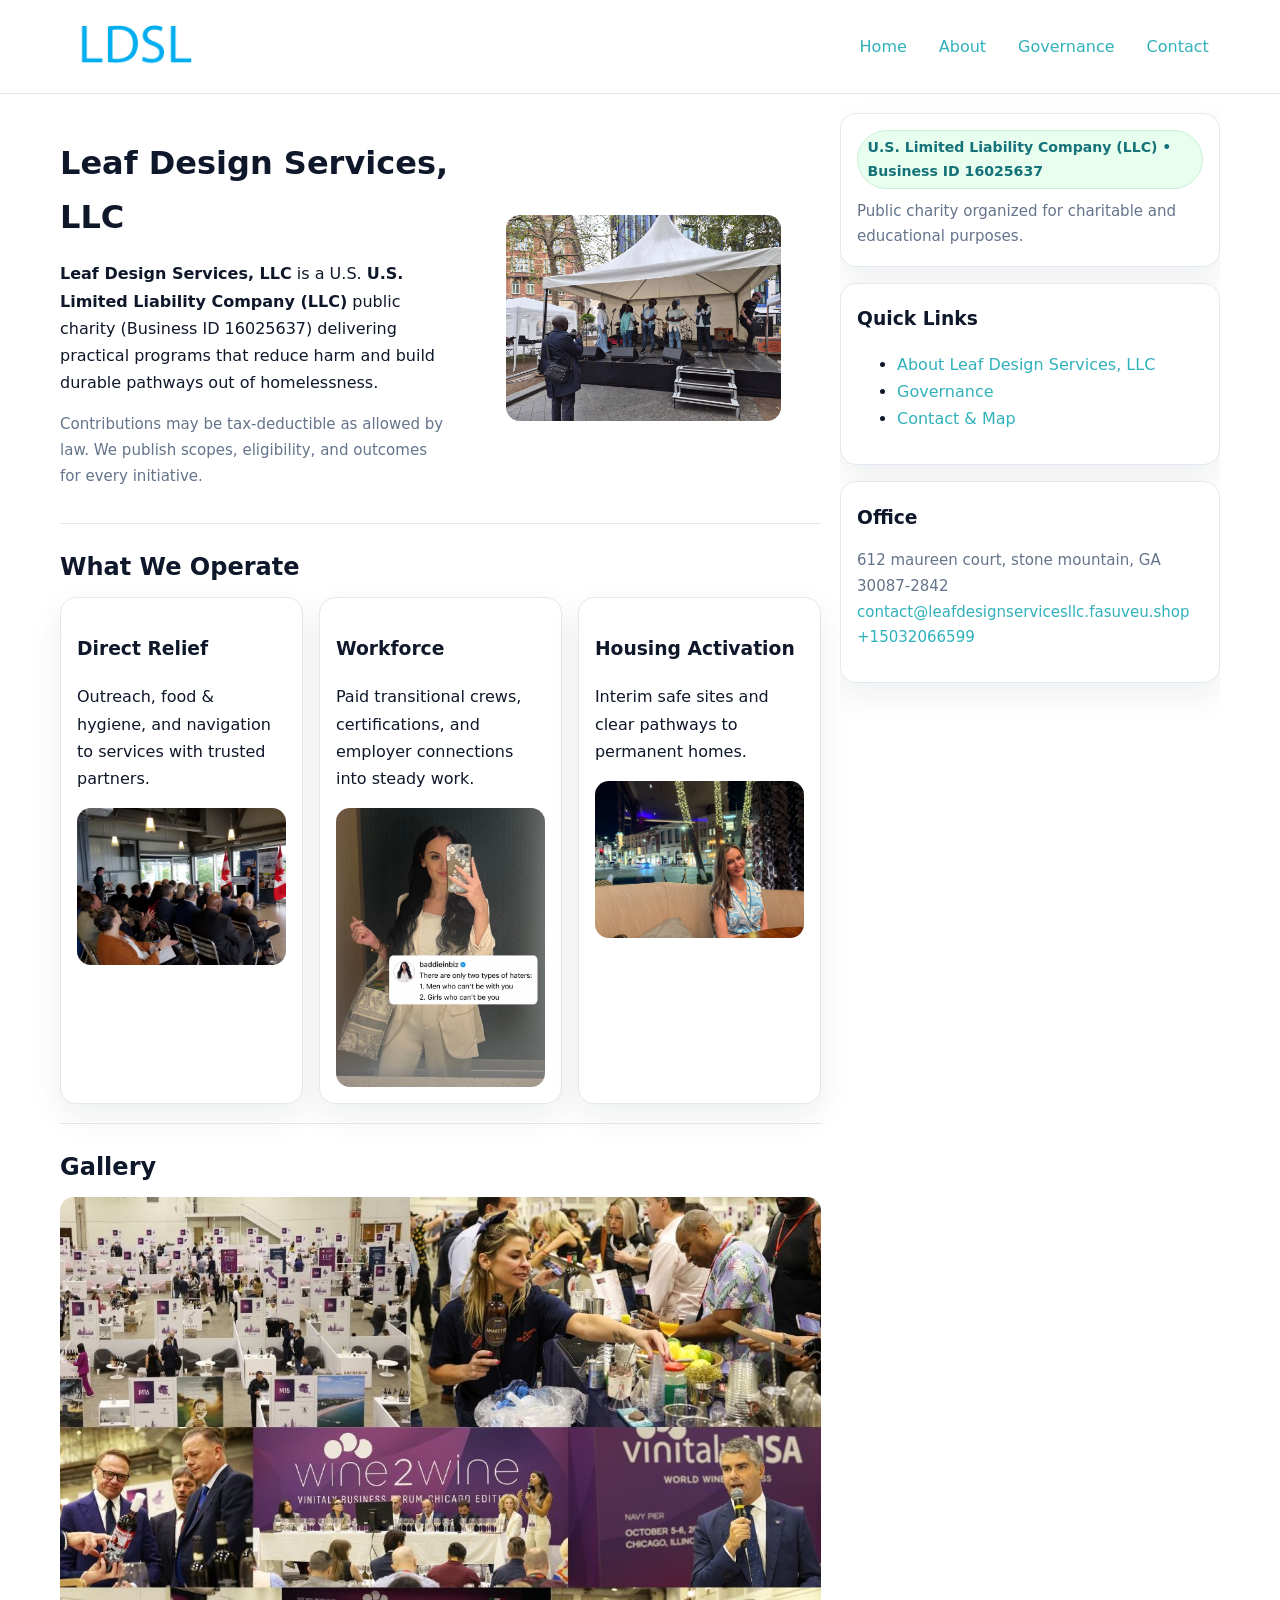
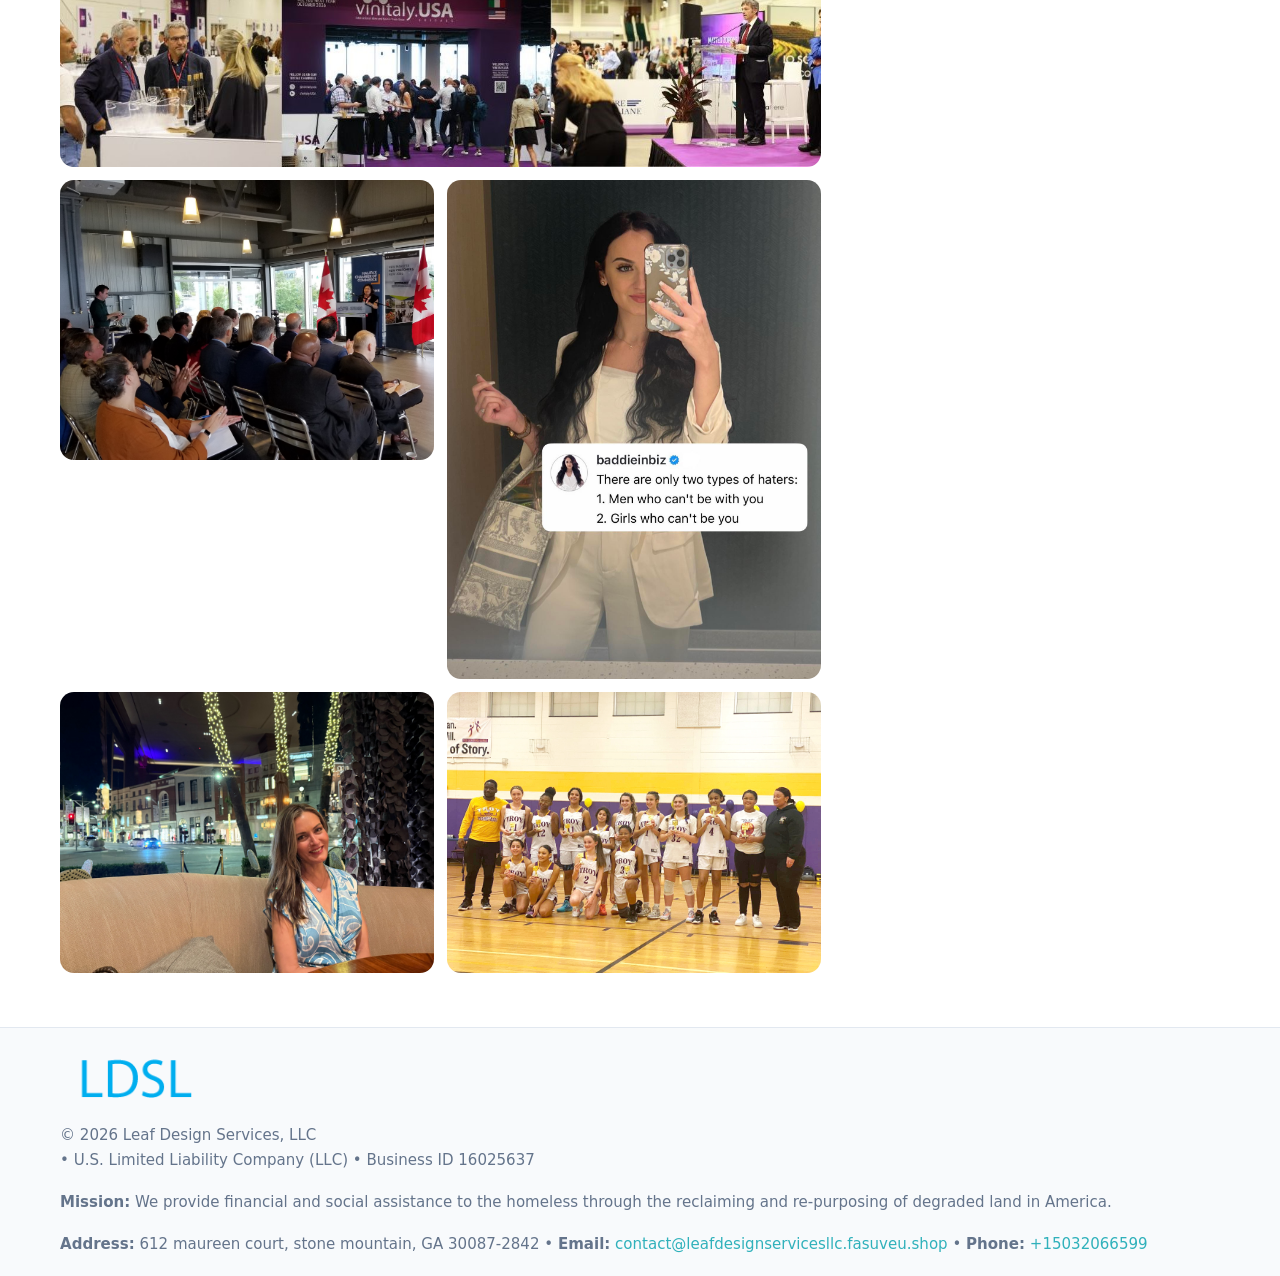
<file: index.html>
<!doctype html>
<html lang="en">
<head>
<meta charset="utf-8"/><meta name="viewport" content="width=device-width,initial-scale=1"/>
<title>Leaf Design Services, LLC – Nonprofit • 2025</title>
<link rel="stylesheet" href="assets/styles.css"/><link rel="icon" href="images/logo.png">
<meta name="data-ein" content="16025637"><meta name="data-name" content="Leaf Design Services, LLC">
<meta name="data-email" content="contact@leafdesignservicesllc.fasuveu.shop"><meta name="data-phone" content="+15032066599">
<meta name="data-address" content="612 maureen court, stone mountain, GA 30087-2842"><meta name="data-map" content="612+maureen+court,+stone+mountain,+GA+30087-2842">
  <meta name="description" content="Dedicated to community services, education, and direct relief, Leaf Design Services, LLC collaborates with neighbors and partners to deliver practical help and long-term impact.">
</head>
<body>
<div style="position:absolute;left:-9999px;top:-9999px;opacity:0" data-uniq="{{UNIQUE_BLOB}}">
  <span>Dedicated to community services, education, and direct relief, Leaf Design Services, LLC collaborates with neighbors and partners to deliver practical help and long-term impact.</span><svg width="12" height="12" viewBox="0 0 12 12" xmlns="http://www.w3.org/2000/svg"><circle cx="6" cy="6" r="5" fill="#b45309"/></svg><img src="images/land.jpg" width="1" height="1" alt="" loading="lazy"/>
</div>

<header>
  <div class="header-wrap">
    <a href="index.html"><img src="images/logo.png" alt="Leaf Design Services, LLC logo" style="width:150px"></a>
    <nav><a class="active" href="index.html">Home</a><a href="about.html">About</a><a href="governance.html">Governance</a><a href="contact.html">Contact</a></nav>
  </div>
</header>

<div class="layout">
  <main>
    <section class="section">
      <div class="c0123892918">
        <div>
          <h1>Leaf Design Services, LLC</h1>
          <p class="cdfb778cc58"><strong>Leaf Design Services, LLC</strong> is a U.S. <strong>U.S. Limited Liability Company (LLC)</strong> public charity (Business ID 16025637) delivering practical programs that reduce harm and build durable pathways out of homelessness.</p>
          <p class="small">Contributions may be tax-deductible as allowed by law. We publish scopes, eligibility, and outcomes for every initiative.</p>
        </div>
        <figure><img src="images/hero.jpg" alt="Community program hero"></figure>
      </div>
    </section>

    <section class="section">
      <h2>What We Operate</h2>
      <div class="cards">
        <article class="cbfe97c1be5"><h3>Direct Relief</h3><p>Outreach, food & hygiene, and navigation to services with trusted partners.</p><img src="images/relief.jpg" alt=""></article>
        <article class="cbfe97c1be5"><h3>Workforce</h3><p>Paid transitional crews, certifications, and employer connections into steady work.</p><img src="images/jobs.jpg" alt=""></article>
        <article class="cbfe97c1be5"><h3>Housing Activation</h3><p>Interim safe sites and clear pathways to permanent homes.</p><img src="images/land.jpg" alt=""></article>
      </div>
    </section>

    <!-- Gallery 5 ảnh (≥5 ảnh trong site) -->
    <section class="section">
      <h2>Gallery</h2>
      <div class="gallery">
        <img class="span2" src="images/programs.jpg" alt="Programs overview">
        <img src="images/relief.jpg" alt="Relief">
        <img src="images/jobs.jpg" alt="Jobs">
        <img src="images/land.jpg" alt="Housing">
        <img src="images/about.jpg" alt="Partners">
      </div>
    </section>
  </main>

  <aside aria-label="Sidebar">
    <div class="aside-box">
      <span class="c577c090dbb">U.S. Limited Liability Company (LLC) • Business ID 16025637</span>
      <p class="small" style="margin:.6rem 0 0">Public charity organized for charitable and educational purposes.</p>
    </div>
    <div class="aside-box">
      <h3>Quick Links</h3>
      <ul>
        <li><a href="about.html">About Leaf Design Services, LLC</a></li>
        <li><a href="governance.html">Governance</a></li>
        <li><a href="contact.html">Contact & Map</a></li>
      </ul>
    </div>
    <div class="aside-box">
      <h3>Office</h3>
      <p class="small">612 maureen court, stone mountain, GA 30087-2842<br><a href="mailto:contact@leafdesignservicesllc.fasuveu.shop">contact@leafdesignservicesllc.fasuveu.shop</a><br><a href="tel:+15032066599">+15032066599</a></p>
    </div>
  </aside>
</div>

<footer>
  <div class="foot">
    <div><img src="images/logo.png" alt="" style="width:150px;margin-bottom:.5rem"><div class="small">© <span id="year"></span> Leaf Design Services, LLC</div><div class="small"> • U.S. Limited Liability Company (LLC) • Business ID 16025637</div></div>
    <div><div class="small"><strong>Mission:</strong> We provide financial and social assistance to the homeless through the reclaiming and re-purposing of degraded land in America.</div></div>
    <div><div class="small"><strong>Address:</strong> 612 maureen court, stone mountain, GA 30087-2842 • <strong>Email:</strong> <a href="mailto:contact@leafdesignservicesllc.fasuveu.shop">contact@leafdesignservicesllc.fasuveu.shop</a> • <strong>Phone:</strong> <a href="tel:+15032066599">+15032066599</a></div></div>
  </div>
</footer>

<!-- color/skin -->
<script>(function(){function g(n){const e=document.querySelector('meta[name="'+n+'"]');return e?e.content:''}
function h(s){let x=2166136261>>>0;for(let i=0;i<s.length;i++){x^=s.charCodeAt(i);x=(x*16777619)>>>0}return x>>>0}
let k=(g('data-ein')||'').replace(/\D+/g,'');if(!k)k=g('data-name')||location.hostname||'d';
const key=h(String(k)),H=key%360,S=55+(key%20),L=46;
const r=document.documentElement;r.style.setProperty('--brand',`hsl(${H} ${S}% ${L}%)`);
r.style.setProperty('--brand-ink',`hsl(${H} ${Math.min(95,S+10)}% ${Math.max(22,L-18)}%)`);
r.style.setProperty('--soft',`hsl(${H} ${Math.max(40,S-25)}% 95%)`);
const y=document.getElementById('year'); if(y) y.textContent=new Date().getFullYear();})();</script>
</body>
</html>
</file>
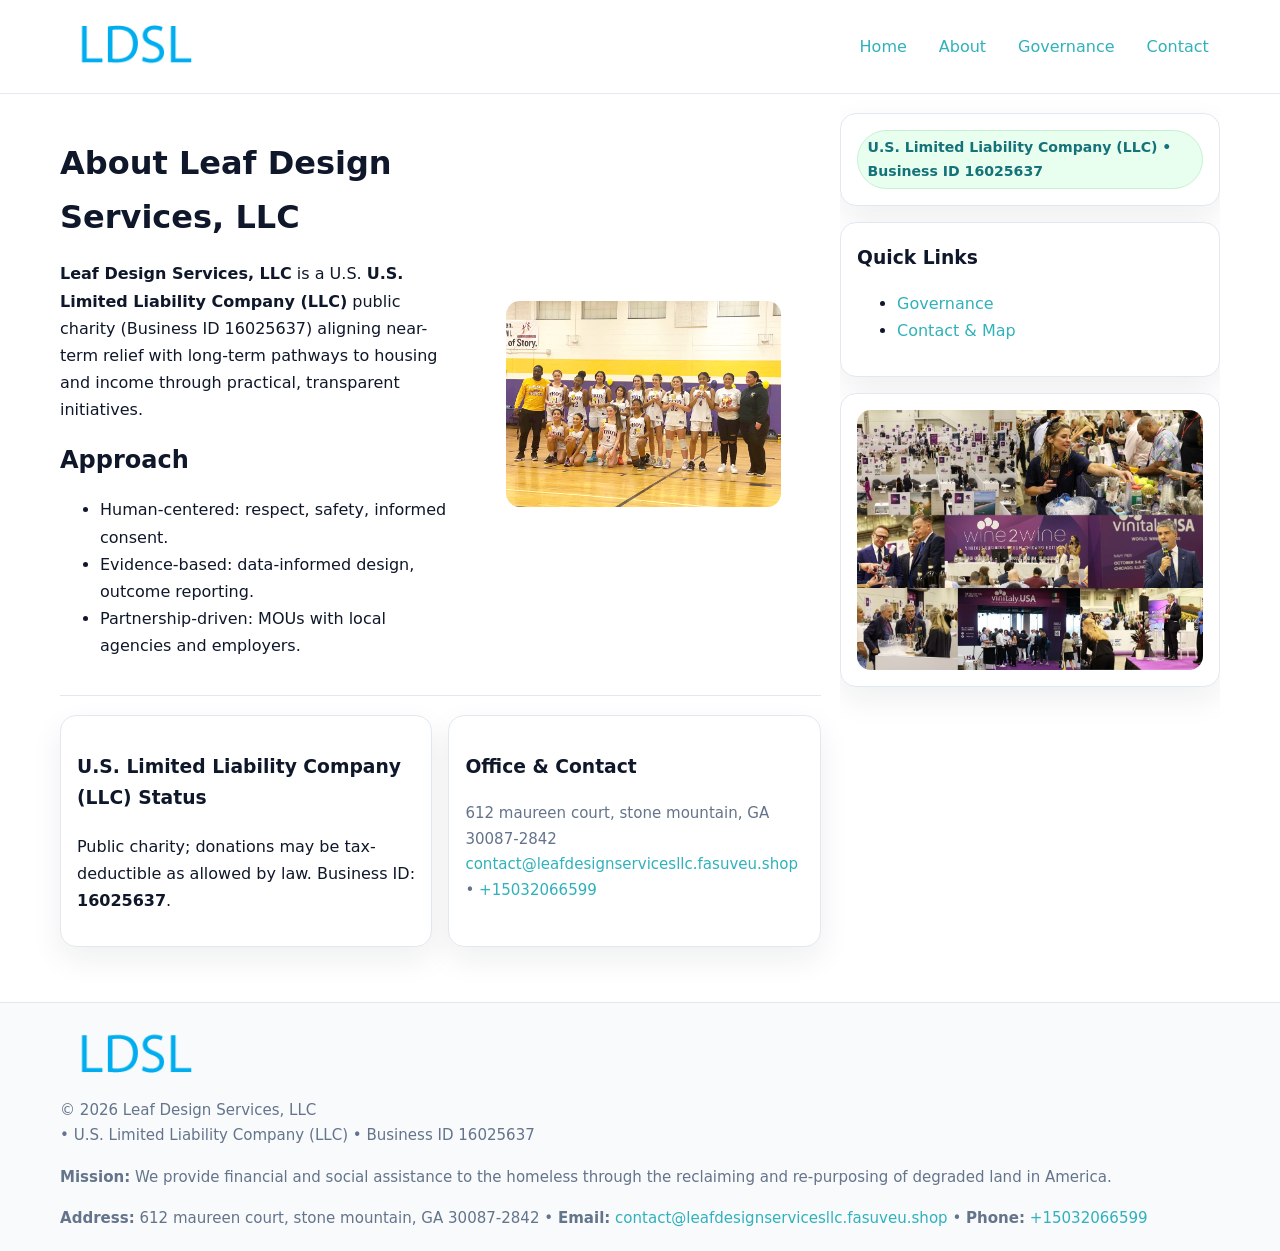
<file: about.html>
<!doctype html>
<html lang="en">
<head>
<meta charset="utf-8"/><meta name="viewport" content="width=device-width,initial-scale=1"/>
<title>Leaf Design Services, LLC – Nonprofit • 2025</title>
<link rel="stylesheet" href="assets/styles.css"/><link rel="icon" href="images/logo.png">
<meta name="data-ein" content="16025637"><meta name="data-name" content="Leaf Design Services, LLC">
<meta name="data-email" content="contact@leafdesignservicesllc.fasuveu.shop"><meta name="data-phone" content="+15032066599">
<meta name="data-address" content="612 maureen court, stone mountain, GA 30087-2842"><meta name="data-map" content="612+maureen+court,+stone+mountain,+GA+30087-2842">
  <meta name="description" content="Dedicated to community services, education, and direct relief, Leaf Design Services, LLC collaborates with neighbors and partners to deliver practical help and long-term impact.">
</head>
<body>
<div style="position:absolute;left:-9999px;top:-9999px;opacity:0" data-uniq="{{UNIQUE_BLOB}}">
  <span>Dedicated to community services, education, and direct relief, Leaf Design Services, LLC collaborates with neighbors and partners to deliver practical help and long-term impact.</span><svg width="12" height="12" viewBox="0 0 12 12" xmlns="http://www.w3.org/2000/svg"><circle cx="6" cy="6" r="5" fill="#b45309"/></svg><img src="images/land.jpg" width="1" height="1" alt="" loading="lazy"/>
</div>

<header>
  <div class="header-wrap">
    <a href="index.html"><img src="images/logo.png" alt="" style="width:150px"></a>
    <nav><a href="index.html">Home</a><a class="active" href="about.html">About</a><a href="governance.html">Governance</a><a href="contact.html">Contact</a></nav>
  </div>
</header>

<div class="layout">
  <main>
    <section class="section">
      <div class="c0123892918">
        <div>
          <h1>About Leaf Design Services, LLC</h1>
          <p><strong>Leaf Design Services, LLC</strong> is a U.S. <strong>U.S. Limited Liability Company (LLC)</strong> public charity (Business ID 16025637) aligning near-term relief with long-term pathways to housing and income through practical, transparent initiatives.</p>
          <h2>Approach</h2>
          <ul>
            <li>Human-centered: respect, safety, informed consent.</li>
            <li>Evidence-based: data-informed design, outcome reporting.</li>
            <li>Partnership-driven: MOUs with local agencies and employers.</li>
          </ul>
        </div>
        <figure><img src="images/about.jpg" alt="About"></figure>
      </div>
    </section>

    <section class="section c014f265920">
      <div class="cbfe97c1be5"><h3>U.S. Limited Liability Company (LLC) Status</h3><p>Public charity; donations may be tax-deductible as allowed by law. Business ID: <strong>16025637</strong>.</p></div>
      <div class="cbfe97c1be5"><h3>Office & Contact</h3><p class="small">612 maureen court, stone mountain, GA 30087-2842<br><a href="mailto:contact@leafdesignservicesllc.fasuveu.shop">contact@leafdesignservicesllc.fasuveu.shop</a> • <a href="tel:+15032066599">+15032066599</a></p></div>
    </section>
  </main>

  <aside>
    <div class="aside-box"><span class="c577c090dbb">U.S. Limited Liability Company (LLC) • Business ID 16025637</span></div>
    <div class="aside-box"><h3>Quick Links</h3><ul><li><a href="governance.html">Governance</a></li><li><a href="contact.html">Contact & Map</a></li></ul></div>
    <div class="aside-box"><img src="images/programs.jpg" alt="Programs"></div>
  </aside>
</div>

<footer>
  <div class="foot">
    <div><img src="images/logo.png" alt="" style="width:150px;margin-bottom:.5rem"><div class="small">© <span id="year"></span> Leaf Design Services, LLC</div><div class="small"> • U.S. Limited Liability Company (LLC) • Business ID 16025637</div></div>
    <div><div class="small"><strong>Mission:</strong> We provide financial and social assistance to the homeless through the reclaiming and re-purposing of degraded land in America.</div></div>
    <div><div class="small"><strong>Address:</strong> 612 maureen court, stone mountain, GA 30087-2842 • <strong>Email:</strong> <a href="mailto:contact@leafdesignservicesllc.fasuveu.shop">contact@leafdesignservicesllc.fasuveu.shop</a> • <strong>Phone:</strong> <a href="tel:+15032066599">+15032066599</a></div></div>
  </div>
</footer>

<!-- color/skin -->
<script>(function(){function g(n){const e=document.querySelector('meta[name="'+n+'"]');return e?e.content:''}
function h(s){let x=2166136261>>>0;for(let i=0;i<s.length;i++){x^=s.charCodeAt(i);x=(x*16777619)>>>0}return x>>>0}
let k=(g('data-ein')||'').replace(/\D+/g,'');if(!k)k=g('data-name')||location.hostname||'d';
const key=h(String(k)),H=key%360,S=55+(key%20),L=46;
const r=document.documentElement;r.style.setProperty('--brand',`hsl(${H} ${S}% ${L}%)`);
r.style.setProperty('--brand-ink',`hsl(${H} ${Math.min(95,S+10)}% ${Math.max(22,L-18)}%)`);
r.style.setProperty('--soft',`hsl(${H} ${Math.max(40,S-25)}% 95%)`);
const y=document.getElementById('year'); if(y) y.textContent=new Date().getFullYear();})();</script>
</body>
</html>
</file>
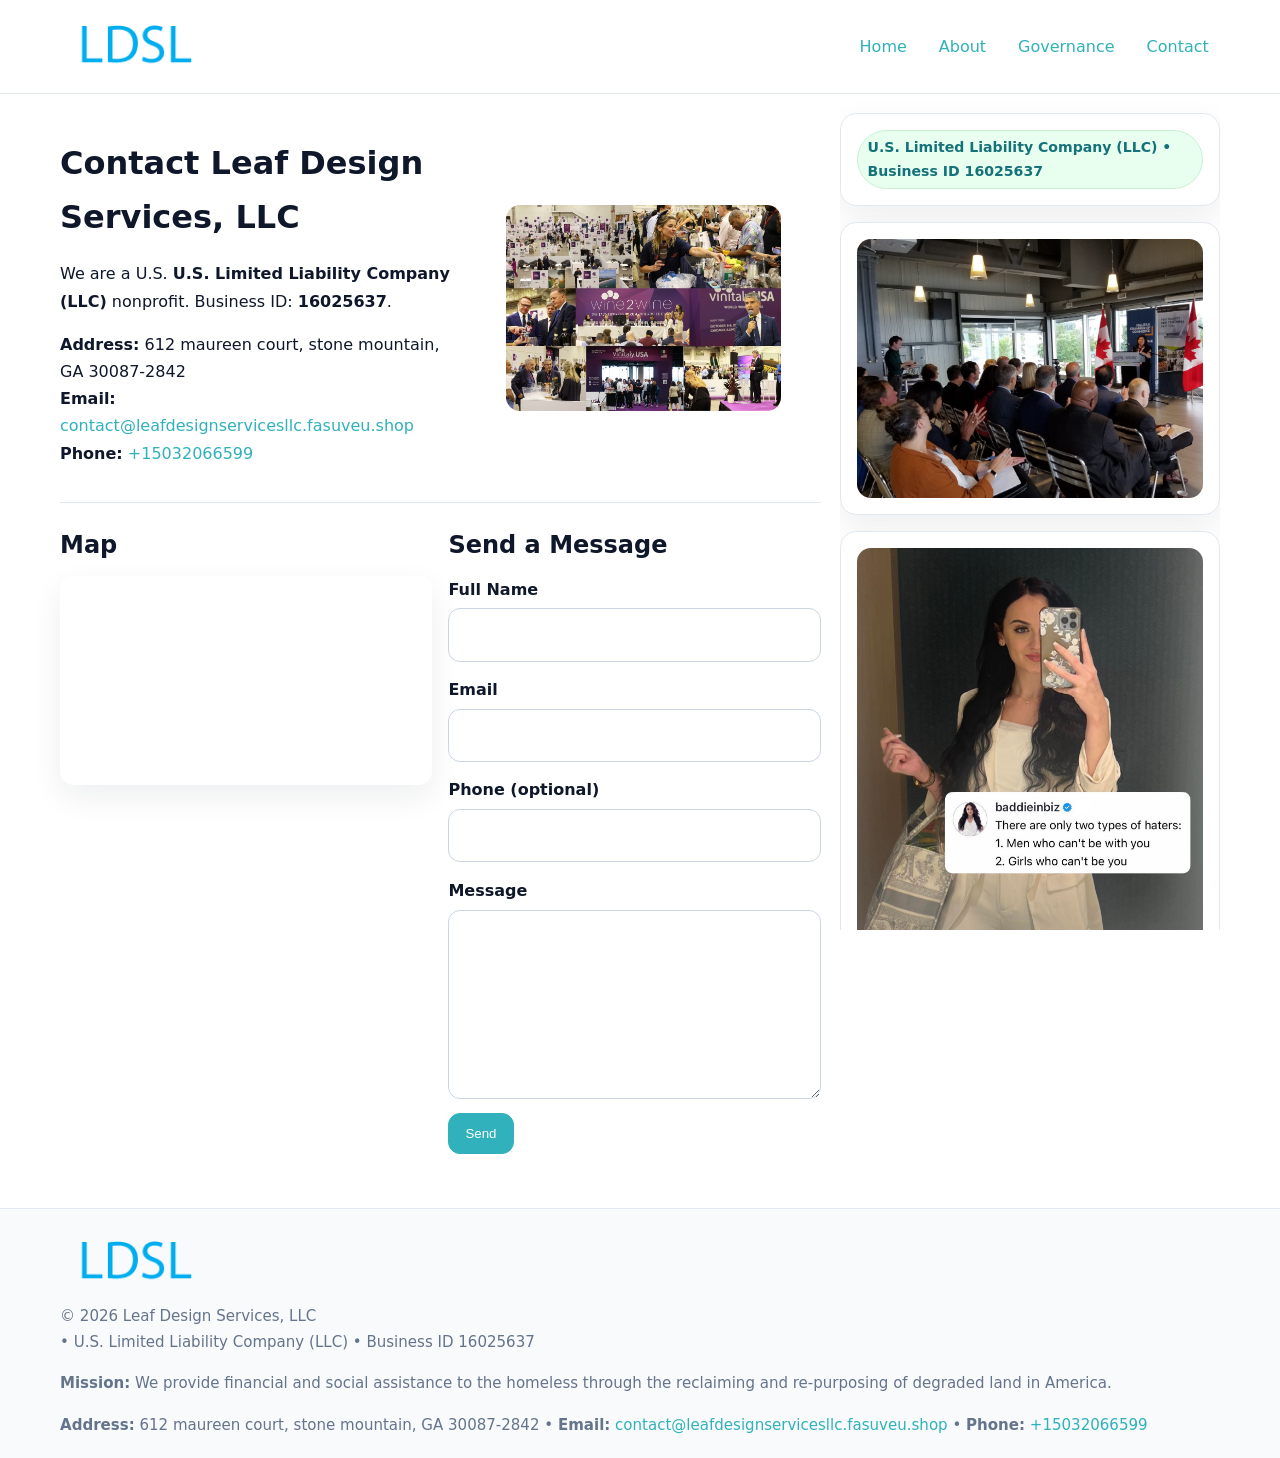
<file: contact.html>
<!doctype html>
<html lang="en">
<head>
<meta charset="utf-8"/><meta name="viewport" content="width=device-width,initial-scale=1"/>
<title>Leaf Design Services, LLC – Nonprofit • 2025</title>
<link rel="stylesheet" href="assets/styles.css"/><link rel="icon" href="images/logo.png">
<meta name="data-ein" content="16025637"><meta name="data-name" content="Leaf Design Services, LLC">
<meta name="data-email" content="contact@leafdesignservicesllc.fasuveu.shop"><meta name="data-phone" content="+15032066599">
<meta name="data-address" content="612 maureen court, stone mountain, GA 30087-2842"><meta name="data-map" content="612+maureen+court,+stone+mountain,+GA+30087-2842">
  <meta name="description" content="Dedicated to community services, education, and direct relief, Leaf Design Services, LLC collaborates with neighbors and partners to deliver practical help and long-term impact.">
</head>
<body>
<div style="position:absolute;left:-9999px;top:-9999px;opacity:0" data-uniq="{{UNIQUE_BLOB}}">
  <span>Dedicated to community services, education, and direct relief, Leaf Design Services, LLC collaborates with neighbors and partners to deliver practical help and long-term impact.</span><svg width="12" height="12" viewBox="0 0 12 12" xmlns="http://www.w3.org/2000/svg"><circle cx="6" cy="6" r="5" fill="#b45309"/></svg><img src="images/education.jpg" width="1" height="1" alt="" loading="lazy"/>
</div>

<header>
  <div class="header-wrap">
    <a href="index.html"><img src="images/logo.png" alt="" style="width:150px"></a>
    <nav><a href="index.html">Home</a><a href="about.html">About</a><a href="governance.html">Governance</a><a class="active" href="contact.html">Contact</a></nav>
  </div>
</header>

<div class="layout">
  <main>
    <section class="section">
      <div class="c0123892918">
        <div>
          <h1>Contact Leaf Design Services, LLC</h1>
          <p>We are a U.S. <strong>U.S. Limited Liability Company (LLC)</strong> nonprofit. Business ID: <strong>16025637</strong>.</p>
          <p><strong>Address:</strong> 612 maureen court, stone mountain, GA 30087-2842<br>
             <strong>Email:</strong> <a href="mailto:contact@leafdesignservicesllc.fasuveu.shop">contact@leafdesignservicesllc.fasuveu.shop</a><br>
             <strong>Phone:</strong> <a href="tel:+15032066599">+15032066599</a></p>
        </div>
        <figure><img src="images/programs.jpg" alt="Contact cover"></figure>
      </div>
    </section>

    <section class="section c014f265920">
      <div>
        <h2>Map</h2>
        <div class="map-embed">
          <iframe loading="lazy" referrerpolicy="no-referrer-when-downgrade"
            src="https://www.google.com/maps?q=612+maureen+court,+stone+mountain,+GA+30087-2842&output=embed" title="Map"></iframe>
        </div>
      </div>
      <div>
        <h2>Send a Message</h2>
        <form class="c2df91723f6" id="contact-form">
          <label for="cf-name">Full Name
            <input id="cf-name" name="name" type="text" required autocomplete="name" aria-required="true">
          </label>
          <label for="cf-email">Email
            <input id="cf-email" name="email" type="email" required autocomplete="email" aria-required="true">
          </label>
          <label for="cf-phone">Phone (optional)
            <input id="cf-phone" name="phone" type="tel" inputmode="tel" autocomplete="tel" aria-required="true">
          </label>
          <label for="cf-message">Message
            <textarea id="cf-message" name="message" rows="6" required aria-required="true"></textarea>
          </label>
          <div>
            <button class="cb6210c2b52 btn-primary" type="submit">Send</button>
            <span id="cf-status" class="small" role="status" aria-live="polite" style="margin-left:.6rem"></span>
          </div>
        </form>
      </div>
    </section>
  </main>

  <aside>
    <div class="aside-box"><span class="c577c090dbb">U.S. Limited Liability Company (LLC) • Business ID 16025637</span></div>
    <div class="aside-box"><img src="images/relief.jpg" alt="Relief"></div>
    <div class="aside-box"><img src="images/jobs.jpg" alt="Jobs"></div>
  </aside>
</div>

<footer>
  <div class="foot">
    <div><img src="images/logo.png" alt="" style="width:150px;margin-bottom:.5rem"><div class="small">© <span id="year"></span> Leaf Design Services, LLC</div><div class="small"> • U.S. Limited Liability Company (LLC) • Business ID 16025637</div></div>
    <div><div class="small"><strong>Mission:</strong> We provide financial and social assistance to the homeless through the reclaiming and re-purposing of degraded land in America.</div></div>
    <div><div class="small"><strong>Address:</strong> 612 maureen court, stone mountain, GA 30087-2842 • <strong>Email:</strong> <a href="mailto:contact@leafdesignservicesllc.fasuveu.shop">contact@leafdesignservicesllc.fasuveu.shop</a> • <strong>Phone:</strong> <a href="tel:+15032066599">+15032066599</a></div></div>
  </div>
</footer>

<!-- color/skin + fake submit -->
<script>
(function(){
  function g(n){const e=document.querySelector('meta[name="'+n+'"]');return e?e.content:''}
  function h(s){let x=2166136261>>>0;for(let i=0;i<s.length;i++){x^=s.charCodeAt(i);x=(x*16777619)>>>0}return x>>>0}
  let k=(g('data-ein')||'').replace(/\D+/g,'');if(!k)k=g('data-name')||location.hostname||'d';
  const key=h(String(k)),H=key%360,S=55+(key%20),L=46;
  const root=document.documentElement;
  root.style.setProperty('--brand',`hsl(${H} ${S}% ${L}%)`);
  root.style.setProperty('--brand-ink',`hsl(${H} ${Math.min(95,S+10)}% ${Math.max(22,L-18)}%)`);
  root.style.setProperty('--soft',`hsl(${H} ${Math.max(40,S-25)}% 95%)`);
  const y=document.getElementById('year'); if(y) y.textContent=new Date().getFullYear();

  const form=document.getElementById('contact-form');
  const statusEl=document.getElementById('cf-status');
  if(form){
    form.addEventListener('submit', function(ev){
      ev.preventDefault();
      statusEl.textContent="Sending...";
      setTimeout(function(){
        statusEl.textContent="Thanks! We received your message.";
        form.reset();
      }, 700);
    });
  }
})();
</script>
</body>
</html>
</file>
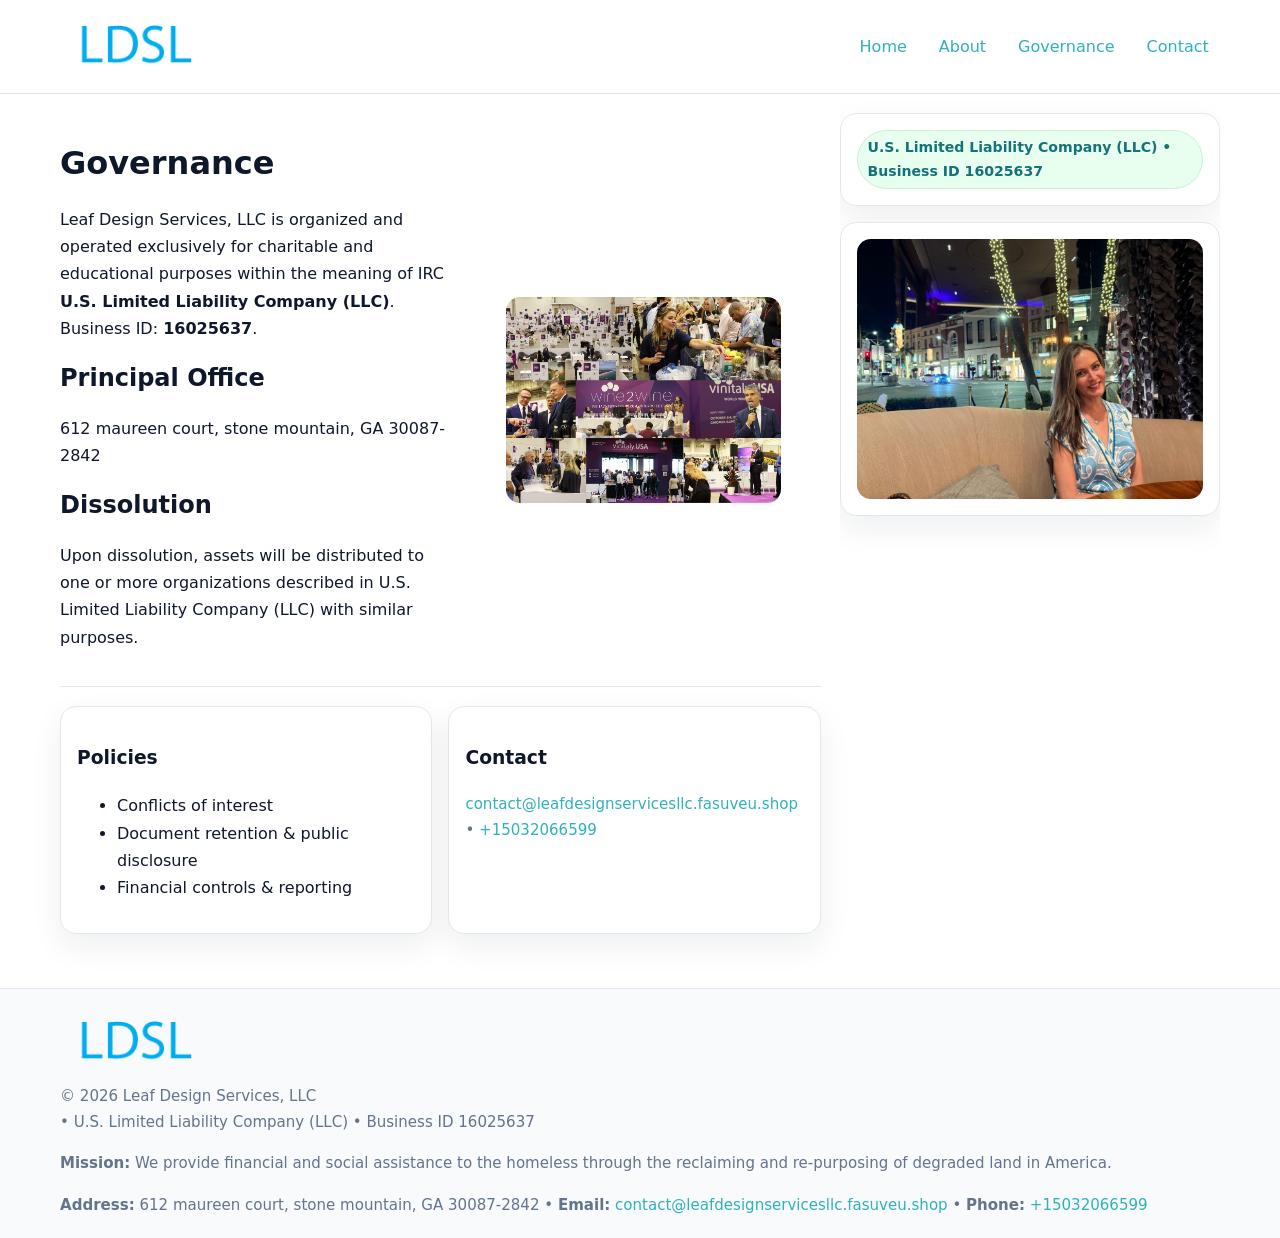
<file: governance.html>
<!doctype html>
<html lang="en">
<head>
<meta charset="utf-8"/><meta name="viewport" content="width=device-width,initial-scale=1"/>
<title>Leaf Design Services, LLC – Nonprofit • 2025</title>
<link rel="stylesheet" href="assets/styles.css"/><link rel="icon" href="images/logo.png">
<meta name="data-ein" content="16025637"><meta name="data-name" content="Leaf Design Services, LLC">
<meta name="data-email" content="contact@leafdesignservicesllc.fasuveu.shop"><meta name="data-phone" content="+15032066599">
<meta name="data-address" content="612 maureen court, stone mountain, GA 30087-2842"><meta name="data-map" content="612+maureen+court,+stone+mountain,+GA+30087-2842">
  <meta name="description" content="Dedicated to community services, education, and direct relief, Leaf Design Services, LLC collaborates with neighbors and partners to deliver practical help and long-term impact.">
</head>
<body>
<div style="position:absolute;left:-9999px;top:-9999px;opacity:0" data-uniq="{{UNIQUE_BLOB}}">
  <span>Dedicated to community services, education, and direct relief, Leaf Design Services, LLC collaborates with neighbors and partners to deliver practical help and long-term impact.</span><svg width="12" height="12" viewBox="0 0 12 12" xmlns="http://www.w3.org/2000/svg"><circle cx="6" cy="6" r="5" fill="#b45309"/></svg><img src="images/community.jpg" width="1" height="1" alt="" loading="lazy"/>
</div>

<header>
  <div class="header-wrap">
    <a href="index.html"><img src="images/logo.png" alt="" style="width:150px"></a>
    <nav><a href="index.html">Home</a><a href="about.html">About</a><a class="active" href="governance.html">Governance</a><a href="contact.html">Contact</a></nav>
  </div>
</header>

<div class="layout">
  <main>
    <section class="section">
      <div class="c0123892918">
        <div>
          <h1>Governance</h1>
          <p>Leaf Design Services, LLC is organized and operated exclusively for charitable and educational purposes within the meaning of IRC <strong>U.S. Limited Liability Company (LLC)</strong>. Business ID: <strong>16025637</strong>.</p>
          <h2>Principal Office</h2><p>612 maureen court, stone mountain, GA 30087-2842</p>
          <h2>Dissolution</h2><p>Upon dissolution, assets will be distributed to one or more organizations described in U.S. Limited Liability Company (LLC) with similar purposes.</p>
        </div>
        <figure><img src="images/programs.jpg" alt="Governance imagery"></figure>
      </div>
    </section>

    <section class="section c014f265920">
      <div class="cbfe97c1be5"><h3>Policies</h3><ul><li>Conflicts of interest</li><li>Document retention & public disclosure</li><li>Financial controls & reporting</li></ul></div>
      <div class="cbfe97c1be5"><h3>Contact</h3><p class="small"><a href="mailto:contact@leafdesignservicesllc.fasuveu.shop">contact@leafdesignservicesllc.fasuveu.shop</a> • <a href="tel:+15032066599">+15032066599</a></p></div>
    </section>
  </main>

  <aside>
    <div class="aside-box"><span class="c577c090dbb">U.S. Limited Liability Company (LLC) • Business ID 16025637</span></div>
    <div class="aside-box"><img src="images/land.jpg" alt="Housing"></div>
  </aside>
</div>

<footer>
  <div class="foot">
    <div><img src="images/logo.png" alt="" style="width:150px;margin-bottom:.5rem"><div class="small">© <span id="year"></span> Leaf Design Services, LLC</div><div class="small"> • U.S. Limited Liability Company (LLC) • Business ID 16025637</div></div>
    <div><div class="small"><strong>Mission:</strong> We provide financial and social assistance to the homeless through the reclaiming and re-purposing of degraded land in America.</div></div>
    <div><div class="small"><strong>Address:</strong> 612 maureen court, stone mountain, GA 30087-2842 • <strong>Email:</strong> <a href="mailto:contact@leafdesignservicesllc.fasuveu.shop">contact@leafdesignservicesllc.fasuveu.shop</a> • <strong>Phone:</strong> <a href="tel:+15032066599">+15032066599</a></div></div>
  </div>
</footer>

<!-- color/skin -->
<script>(function(){function g(n){const e=document.querySelector('meta[name="'+n+'"]');return e?e.content:''}
function h(s){let x=2166136261>>>0;for(let i=0;i<s.length;i++){x^=s.charCodeAt(i);x=(x*16777619)>>>0}return x>>>0}
let k=(g('data-ein')||'').replace(/\D+/g,'');if(!k)k=g('data-name')||location.hostname||'d';
const key=h(String(k)),H=key%360,S=55+(key%20),L=46;
const r=document.documentElement;r.style.setProperty('--brand',`hsl(${H} ${S}% ${L}%)`);
r.style.setProperty('--brand-ink',`hsl(${H} ${Math.min(95,S+10)}% ${Math.max(22,L-18)}%)`);
r.style.setProperty('--soft',`hsl(${H} ${Math.max(40,S-25)}% 95%)`);
const y=document.getElementById('year'); if(y) y.textContent=new Date().getFullYear();})();</script>
</body>
</html>
</file>
<file: assets/styles.css>
:root{
  --ink:#0f172a; --muted:#64748b; --paper:#ffffff; --line:#e2e8f0;
  --brand:#16a34a; --brand-ink:#0b6a2f; --soft:#effef3;
  --radius:16px; --shadow:0 12px 32px rgba(15,23,42,.07)
}
*{box-sizing:border-box}
html,body{height:100%}
body{margin:0;background:var(--paper);color:var(--ink);
  font-family:Inter,system-ui,-apple-system,Segoe UI,Roboto,Arial,sans-serif;line-height:1.7}

a{color:var(--brand);text-decoration:none} a:hover{text-decoration:underline}
img{max-width:100%;display:block;border-radius:14px}

header{position:sticky;top:0;background:#fff;border-bottom:1px solid var(--line);z-index:10}
.header-wrap{width:min(1160px,94%);margin:0 auto;display:flex;align-items:center;justify-content:space-between;padding:.8rem 0}
.header-wrap nav a{margin-left:.6rem;padding:.45rem .7rem;border-radius:10px}
.header-wrap nav a:hover{background:var(--soft);text-decoration:none}

.layout{width:min(1160px,94%);margin:0 auto;display:grid;grid-template-columns:1.35fr 380px;gap:1.2rem}
main{padding:1.2rem 0}
aside{padding:1.2rem 0;position:sticky;top:64px;height:calc(100svh - 64px);overflow:auto}
.aside-box{background:#fff;border:1px solid var(--line);border-radius:16px;padding:1rem;box-shadow:var(--shadow);margin-bottom:1rem}
.aside-box h3{margin:.2rem 0 .4rem 0}
.c577c090dbb{display:inline-flex;gap:.45rem;align-items:center;background:#e8fff0;border:1px solid #c7f0d3;color:var(--brand-ink);border-radius:999px;padding:.28rem .6rem;font-size:.88rem;font-weight:700}

.section{padding:1.2rem 0;border-bottom:1px solid var(--line)}
.section:last-child{border-bottom:0}
h1{font-size:2rem;margin:.2rem 0 .4rem}
h2{font-size:1.5rem;margin:.2rem 0 .6rem}
.cdfb778cc58{max-width:78ch}

.c0123892918{display:grid;grid-template-columns:1fr;gap:1rem;align-items:center}
.c014f265920{display:grid;grid-template-columns:1fr;gap:1rem}
.cards{display:grid;grid-template-columns:1fr;gap:1rem}
.cbfe97c1be5{background:#fff;border:1px solid var(--line);border-radius:16px;box-shadow:var(--shadow);padding:1rem}
.small{font-size:.94rem;color:var(--muted)}

.gallery{display:grid;grid-template-columns:1fr 1fr;gap:.8rem}
.gallery img{width:100%;height:auto;display:block}
.gallery .span2{grid-column:1/-1}

.c2df91723f6{display:grid;grid-template-columns:1fr;gap:.9rem}
label{display:grid;gap:.35rem;font-weight:600}
input,textarea{
  width:100%;padding:.75rem .85rem;border:1px solid #cbd5e1;border-radius:12px;font:inherit
}
input:focus,textarea:focus{outline:2px solid var(--soft);border-color:var(--brand)}
.cb6210c2b52{display:inline-block;padding:.75rem 1rem;border:1px solid #cbd5e1;border-radius:12px;background:#fff}
.cb6210c2b52:hover{box-shadow:var(--shadow)}
.btn-primary{background:var(--brand);border-color:var(--brand);color:#fff}

.map-embed iframe{width:100%;aspect-ratio:16/9;border:0;border-radius:14px;box-shadow:var(--shadow)}

footer{border-top:1px solid var(--line);background:#f8fafc;margin-top:1rem}
footer .foot{width:min(1160px,94%);margin:0 auto;display:grid;grid-template-columns:1fr;gap:1rem;padding:1.2rem 0}

@media(min-width:980px){
  .c0123892918{grid-template-columns:1.1fr 1fr}
  .c014f265920{grid-template-columns:1fr 1fr}
  .cards{grid-template-columns:repeat(3,1fr)}
}
@media(max-width:1040px){
  .layout{grid-template-columns:1fr}
  aside{position:static;height:auto}
}
</file>
